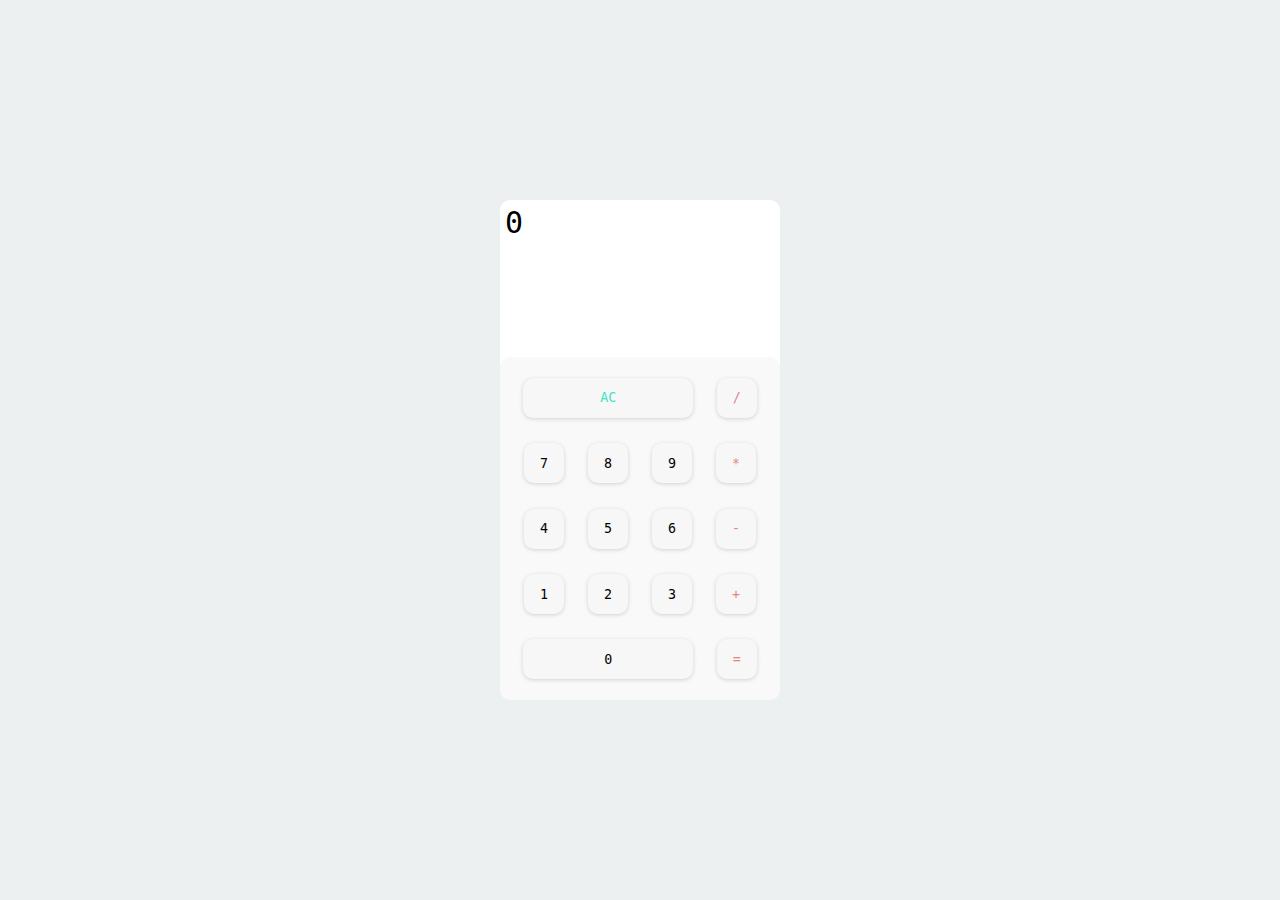
<file: index.html>
<!DOCTYPE html>
<html lang="en">
  <head>
    <meta charset="UTF-8" />
    <meta name="viewport" content="width=device-width, initial-scale=1.0" />
    <title>Big Number Calculator</title>
    <link
      href="https://fonts.googleapis.com/css?family=Righteous"
      rel="stylesheet"
    />
    <link rel="stylesheet" href="./style.css" />
  </head>
  <body>
    <div class="container">
      <div class="calculator">
        <textarea class="calculator__display">0</textarea>
        <div class="calculator__buttons">
          <div class="clear__and__enter">
            <button class="clear">AC</button>
            <button class="operator">/</button>
          </div>
          <div class="button__row">
            <button class="number">7</button>
            <button class="number">8</button>
            <button class="number">9</button>
            <button class="operator">*</button>
          </div>
          <div class="button__row">
            <button class="number">4</button>
            <button class="number">5</button>
            <button class="number">6</button>
            <button class="operator">-</button>
          </div>
          <div class="button__row">
            <button class="number">1</button>
            <button class="number">2</button>
            <button class="number">3</button>
            <button class="operator">+</button>
          </div>
          <div class="button__row">
            <button class="number wide">0</button>
            <!-- <button class="decimal">.</button> -->
            <button class="calculate">=</button>
          </div>
        </div>
      </div>
    </div>
    <script src="./script.js"></script>
    <script src="./calculate.js"></script>
    <script src="./add.js"></script>
    <script src="./subtract.js"></script>
    <script src="./multiply.js"></script>
    <script src="isGreaterOrEqual.js"></script>
  </body>
</html>
</file>
<file: style.css>
* {
  margin: 0;
  padding: 0;
  border: 0px;
  box-sizing: border-box;
  font-family: monospace, cursive;
  color: #000;
}

body {
  background-color: #ecf0f1;
}
.container {
  height: 100vh;
  display: flex;
  justify-content: center;
  align-items: center;
}

.calculator {
  background-color: #ffffff;
  width: 280px;
  height: 500px;
  border-radius: 20px;
  display: flex;
  flex-direction: column;
  justify-content: flex-start;
}

.calculator__display {
  background-color: #ffffff;
  width: 100%;
  height: 30%;
  border-radius: 10px;
  font-size: 30px;
  padding: 5px;
  resize: none;
}

.calculator__buttons {
  background-color: #f9f9f9;
  width: 100%;
  height: 70%;
  margin-top: 10px;
  border-radius: 10px;
  display: flex;
  flex-direction: column;
  justify-content: space-evenly;
}

.clear__and__enter {
  height: 50px;
  background-color: #f9f9f9;
  display: flex;
  justify-content: space-evenly;
  align-items: center;
}
.clear__and__enter > button {
  border-radius: 10px;
  width: 50px;
  height: 40px;
  background-color: #f7f7f7;
  cursor: pointer;
  outline: none;
  box-shadow: rgba(0, 0, 0, 0.16) 0px 1px 4px;
}
.clear__and__enter > button:active {
  box-shadow: rgba(140, 140, 140, 0.25) 0px 30px 60px -12px inset,
    rgba(255, 255, 255, 0.7) 0px 18px 36px -18px inset;
}
.clear__and__enter > .clear {
  width: 170px;
}
.clear__and__enter > .operator {
  width: 40px;
}
.button__row {
  height: 50px;
  background-color: #f9f9f9;
  display: flex;
  justify-content: space-evenly;
  align-items: center;
}

.button__row > button {
  height: 40px;
  border-radius: 10px;
  cursor: pointer;
  outline: none;
  background-color: #f7f7f7;
  width: 40px;
  box-shadow: rgba(0, 0, 0, 0.16) 0px 1px 4px;
}

.operator,
.calculate {
  color: #e68384;
}

.button__row > .wide {
  width: 170px;
}

.button__row > button:active {
  box-shadow: rgba(140, 140, 140, 0.25) 0px 30px 60px -12px inset,
    rgba(255, 255, 255, 0.7) 0px 18px 36px -18px inset;
}

.clear {
  color: #3de2c6;
}
</file>
